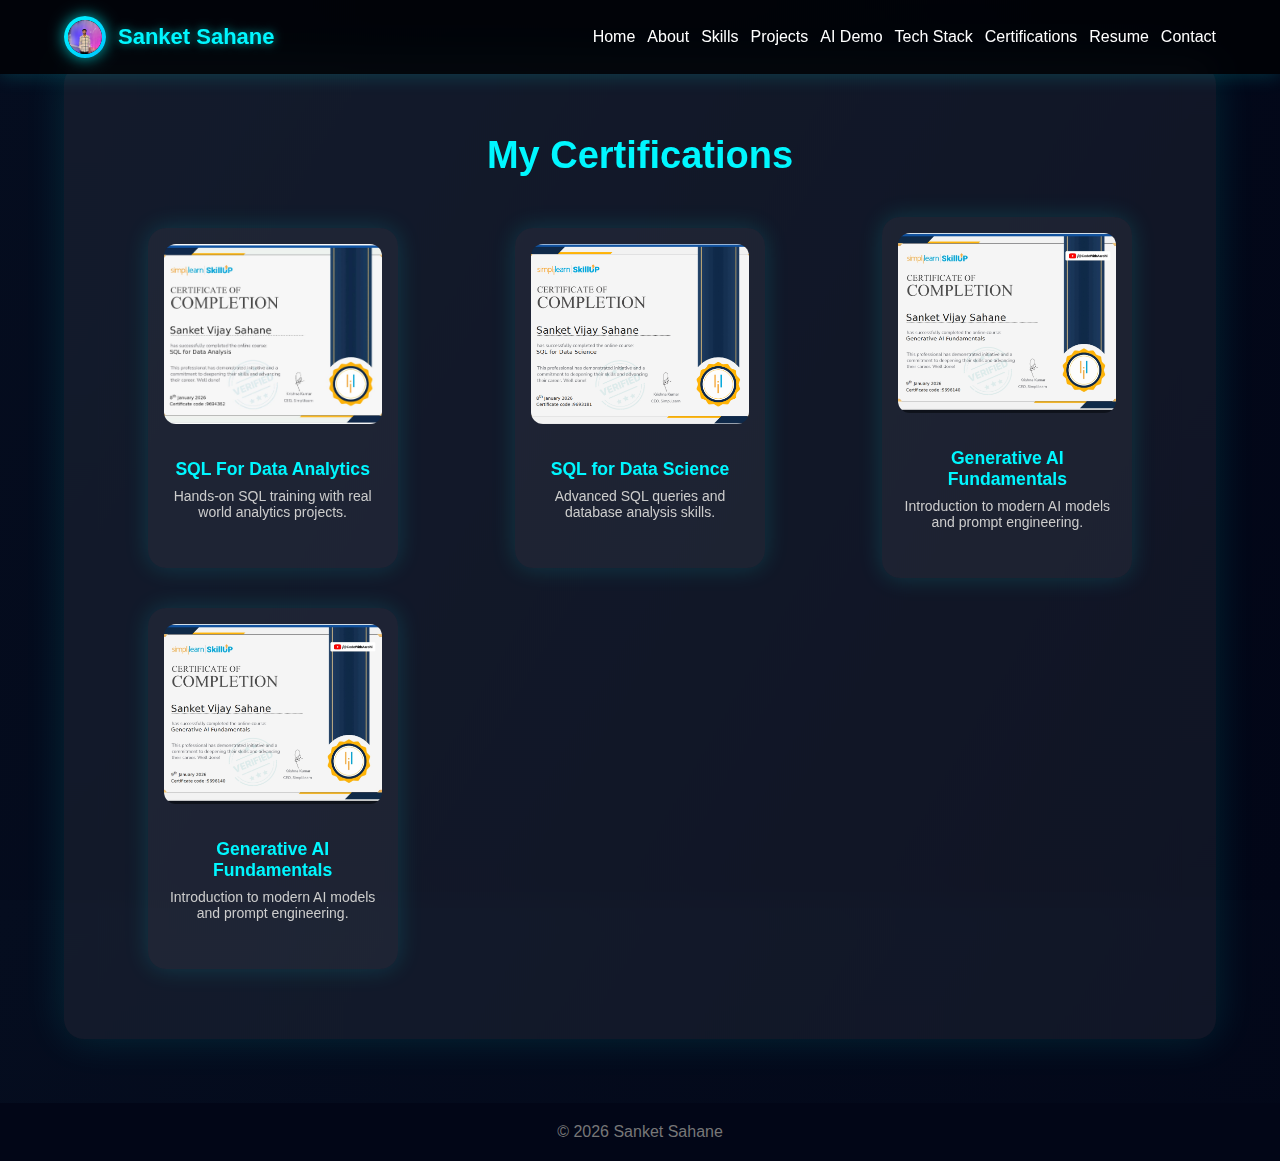
<file: Certifications.html>
<!DOCTYPE html>
<html lang="en">
<head>
<meta charset="UTF-8">
<meta name="viewport" content="width=device-width, initial-scale=1.0">
<title>Sanket Sahane | Certifications</title>
 <!-- CSS -->
  <link rel="stylesheet" href="style.css">
<style>
/* ===== GLOBAL ===== */
body{
  margin:0;
  font-family: 'Poppins', sans-serif;
  background:linear-gradient(120deg,#050d1f,#020617);
  color:#fff;
}

/* ===== NAVBAR ===== */
/* nav{
  display:flex;
  justify-content:space-between;
  align-items:center;
  padding:15px 40px;
  background:rgba(0,0,0,0.6);
  backdrop-filter:blur(10px);
}

.logo{
  font-size:22px;
  font-weight:600;
  color:#00f7ff;
}

.nav-links{
  list-style:none;
  display:flex;
  gap:20px;
}

.nav-links a{
  text-decoration:none;
  color:#fff;
  position:relative;
}

.nav-links a::after{
  content:'';
  position:absolute;
  width:0;
  height:2px;
  background:#00f7ff;
  left:0;
  bottom:-5px;
  transition:.3s;
}

.nav-links a:hover::after{
  width:100%;
} */

/* ===== CERTIFICATIONS ===== */
.certifications{
  padding:70px 40px;
  text-align:center;
}

.certifications h2{
  font-size:38px;
  margin-bottom:40px;
  color:#00f7ff;
}

/* GRID */
.cert-grid{
  display:grid;
  grid-template-columns:repeat(auto-fit,minmax(260px,1fr));
  gap:30px;
}

/* CARD */
.cert-card{
  background:rgba(255,255,255,0.05);
  border-radius:18px;
  padding:20px;
  box-shadow:0 0 25px rgba(0,255,255,0.15);
  transition:.5s;
  cursor:pointer;
  position:relative;
  overflow:hidden;
  max-width:320px;     /* 🔽 size control */
  margin:auto;
  padding:16px;
}

.cert-card::before{
  content:'';
  position:absolute;
  inset:0;
  background:linear-gradient(120deg,transparent,#00f7ff,transparent);
  opacity:0;
  transition:.5s;
}

.cert-card:hover::before{
  opacity:0.15;
}

.cert-card:hover{
  transform:translateY(-10px) scale(1.03);
  box-shadow:0 0 40px rgba(0,255,255,0.6);
}

.cert-card img{
  
  width:100%;
  height:180px;        /* 🔽 image height fixed */
  object-fit:cover;   /* image distort honar nahi */
  border-radius:10px;
  border-radius:12px;
}

.cert-card h3{
  margin:15px 0 8px;
  color:#00f7ff;
}

.cert-card p{
  font-size:14px;
  color:#ccc;
}

/* ===== FULLSCREEN IMAGE ===== */
#fullscreen{
  position:fixed;
  inset:0;
  background:rgba(0,0,0,0.92);
  display:none;
  justify-content:center;
  align-items:center;
  z-index:9999;
  animation:fadeIn .4s ease;
}

#fullscreen img{
  max-width:85%;
  max-height:85%;
  border-radius:18px;
  animation:zoomIn .4s ease;
  box-shadow:0 0 40px #00f7ff;
}

.close-btn{
  position:absolute;
  top:25px;
  right:35px;
  font-size:45px;
  color:#00f7ff;
  cursor:pointer;
  transition:.3s;
}

.close-btn:hover{
  transform:rotate(90deg) scale(1.2);
}

/* ===== ANIMATIONS ===== */
@keyframes zoomIn{
  from{transform:scale(0.6);opacity:0}
  to{transform:scale(1);opacity:1}
}

@keyframes fadeIn{
  from{opacity:0}
  to{opacity:1}
}

/* ===== FOOTER ===== */
footer{
  text-align:center;
  padding:20px;
  background:#020617;
  color:#777;
}
</style>
</head>

<body>

<!-- NAVBAR -->
<nav>
  <div class="logo-box">
  <div class="nav-logo">
    <img src="sanket.png" alt="Logo">
  </div>
  <span class="logo-text">Sanket Sahane</span>
</div>
  <ul class="nav-links">
  <li><a href="home.html">Home</a></li>
  <li><a href="about.html">About</a></li>
  <li><a href="suu.html">Skills</a></li>
  <li><a href="project.html">Projects</a></li>
  <li><a href="AIdemo.html">AI Demo</a></li>
  <li><a href="techstack.html">Tech Stack</a></li>
  <li><a href="Certifications.html">Certifications</a></li>
  <li><a href="resume.html">Resume</a></li>
  <li><a href="contact.html">Contact</a></li>
  </ul>
</nav>

<!-- CERTIFICATIONS -->
<section class="certifications">
<h2>My Certifications</h2>

<div class="cert-grid">

  <div class="cert-card" onclick="openImage(this)">
    <img src="SQL.jpg">
    <h3>SQL For Data Analytics</h3>
    <p>Hands-on SQL training with real world analytics projects.</p>
  </div>

  <div class="cert-card" onclick="openImage(this)">
    <img src="data science.png">
    <h3>SQL for Data Science</h3>
    <p>Advanced SQL queries and database analysis skills.</p>
  </div>

  <div class="cert-card" onclick="openImage(this)">
    <img src="GI.png">
    <h3>Generative AI Fundamentals</h3>
    <p>Introduction to modern AI models and prompt engineering.</p>
  </div>
   <div class="cert-card" onclick="openImage(this)">
    <img src="GI.png">
    <h3>Generative AI Fundamentals</h3>
    <p>Introduction to modern AI models and prompt engineering.</p>
  </div>

</div>
</section>

<!-- FULLSCREEN VIEW -->
<div id="fullscreen" onclick="closeImage()">
  <span class="close-btn" onclick="closeImage()">×</span>
  <img id="full-img">
</div>

<!-- FOOTER -->
<footer>
© 2026 Sanket Sahane
</footer>

<!-- JS -->
<script>
function openImage(card){
  const img = card.querySelector("img");
  document.getElementById("full-img").src = img.src;
  document.getElementById("fullscreen").style.display="flex";
}

function closeImage(){
  document.getElementById("fullscreen").style.display="none";
}
</script>
 <script src="script.js"></script>
</body>
</html>
</file>
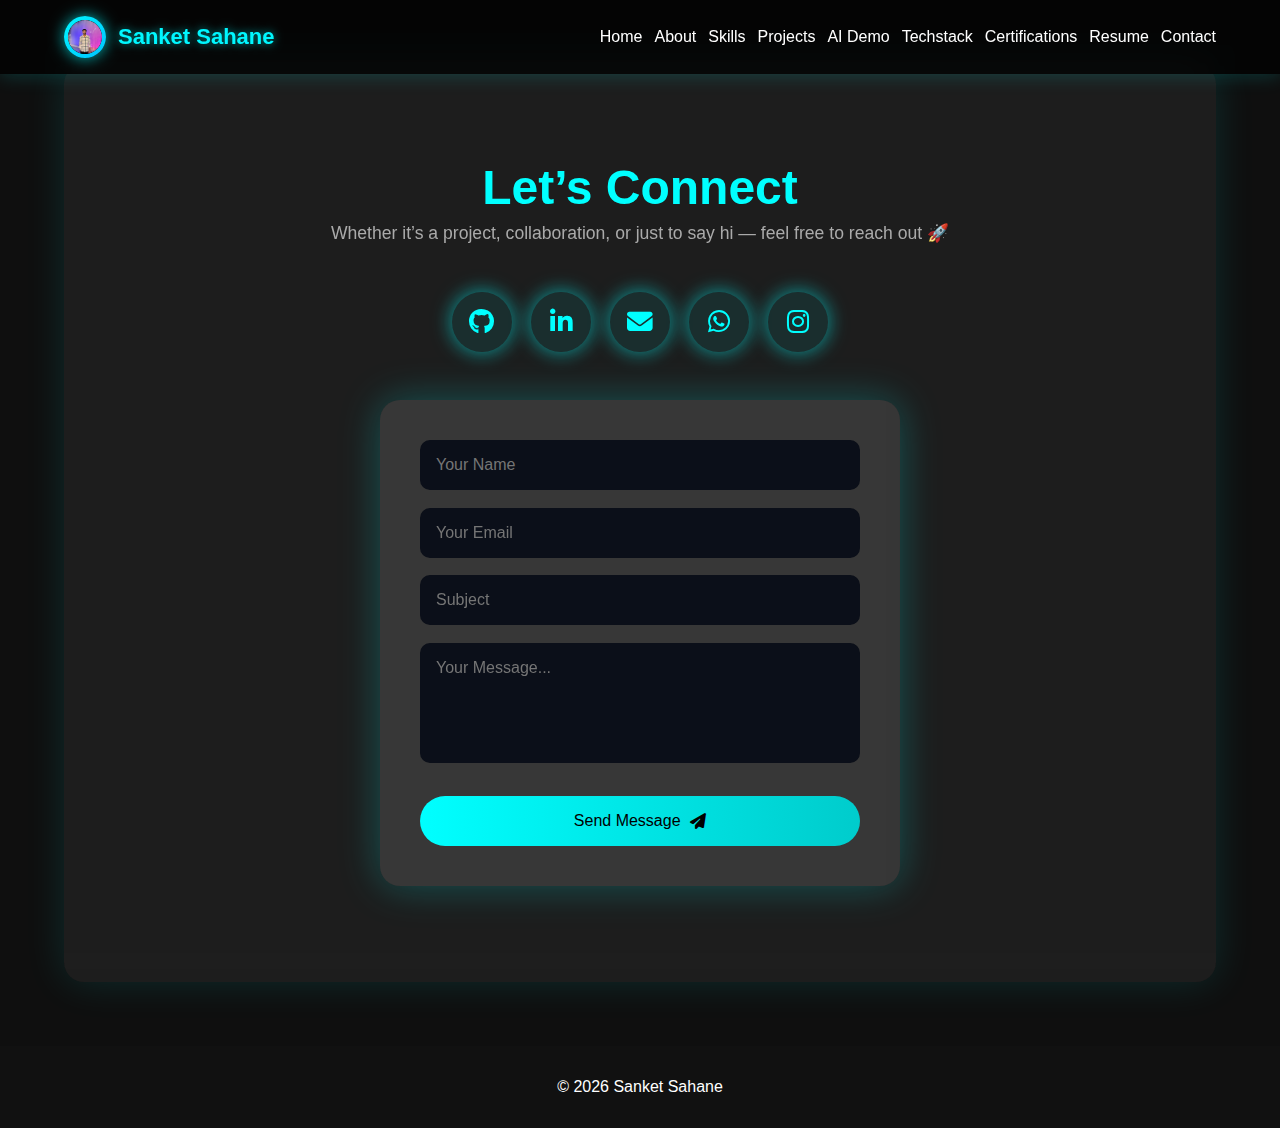
<file: contact.html>
<!DOCTYPE html>
<html lang="en">
<head>
  <meta charset="UTF-8">
  <meta name="viewport" content="width=device-width, initial-scale=1.0">
  <title>Sanket Sahane | AI Portfolio</title>

  <!-- Font Awesome -->
  <link rel="stylesheet"
    href="https://cdnjs.cloudflare.com/ajax/libs/font-awesome/6.5.1/css/all.min.css"/>

  <!-- CSS -->
  <link rel="stylesheet" href="style.css">

  <!-- AOS -->
  <link href="https://cdn.jsdelivr.net/npm/aos@2.3.4/dist/aos.css" rel="stylesheet">
</head>

<body>

<!-- Navbar -->
<nav>
  <div class="logo-box">
  <div class="nav-logo">
    <img src="sanket.png" alt="Logo">
  </div>
  <span class="logo-text">Sanket Sahane</span>
</div>
  <ul class="nav-links">
    <li><a href="home.html">Home</a></li>
    <li><a href="about.html">About</a></li>
    <li><a href="suu.html">Skills</a></li>
    <li><a href="project.html">Projects</a></li>
    <li><a href="AIdemo.html">AI Demo</a></li>
    <li><a href="techstack.html">Techstack</a></li>
    <li><a href="Certifications.html">Certifications</a></li>
    <li><a href="resume.html">Resume</a></li>
    <li><a href="contact.html">Contact</a></li>
  </ul>
</nav>

<!-- Contact Section -->
<section class="contact-page" id="contact" data-aos="fade-up">
  <h1>Let’s Connect</h1>
  <p>
    Whether it’s a project, collaboration, or just to say hi —
    feel free to reach out 🚀
  </p>

  <!-- SOCIAL ICONS -->
  <div class="contact-social">
    <a href="https://github.com/sanketsahane56" target="_blank"><i class="fab fa-github"></i></a>
    <a href="https://www.linkedin.com/in/sanket-sahane-461003332" target="_blank"><i class="fab fa-linkedin-in"></i></a>
   <a href="mailto:sanketsahane56@gmail.com"
   onclick="window.open('https://mail.google.com/mail/?view=cm&fs=1&to=sanketsahane56@gmail.com'); return false;">
   <i class="fas fa-envelope"></i></a>
    <a href="https://wa.me/qr/HM2KGGHGGLO3I1" target="_blank"><i class="fab fa-whatsapp"></i></a>
    <a href="https://www.instagram.com/its_sanket.82?igsh=cWVxMmUzc3ducDJ2" target="_blank"><i class="fab fa-instagram"></i></a>
  </div>

  <!-- CONTACT FORM (MAIL WORKING) -->
  <form class="contact-form"
        action="https://formsubmit.co/sanketsahane56@gmail.com"
        method="POST">

    <input type="text" name="name" placeholder="Your Name" required>
    <input type="email" name="email" placeholder="Your Email" required>
    <input type="text" name="subject" placeholder="Subject">
    <textarea name="message" placeholder="Your Message..." required></textarea>

    <!-- Hidden FormSubmit settings -->
    <input type="hidden" name="_subject" value="New Message From Portfolio Contact Page">
    <input type="hidden" name="_captcha" value="false">
    <input type="hidden" name="_template" value="table">

    <button type="submit">
      <span>Send Message</span>
      <i class="fas fa-paper-plane"></i>
    </button>
  </form>
</section>

<footer>© 2026 Sanket Sahane</footer>

<!-- Scripts -->
<script src="https://cdn.jsdelivr.net/npm/aos@2.3.4/dist/aos.js"></script>
<script>
  AOS.init();
</script>

<script src="script.js"></script>

</body>
</html>
</file>
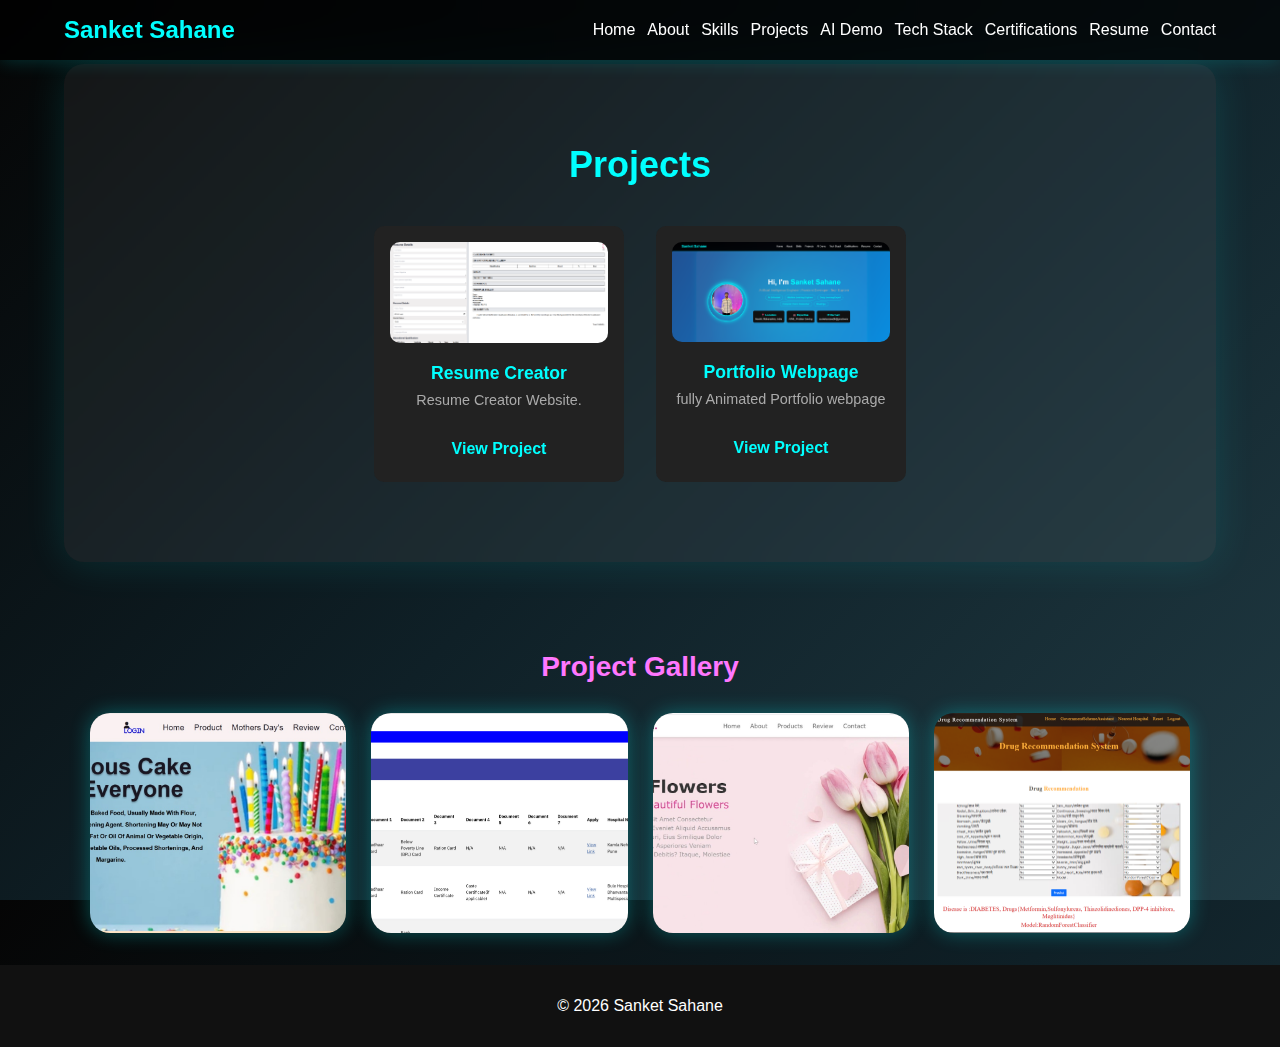
<file: project.html>
<!DOCTYPE html>
<html lang="en">
<head>
<meta charset="UTF-8">
<title>Projects Section</title>
<link rel="stylesheet" href="style.css">
<meta name="viewport" content="width=device-width, initial-scale=1.0">

<style>
body{
  margin:0;
  font-family:Arial, Helvetica, sans-serif;
  background:linear-gradient(135deg,#050505,#0f2027,#203a43);
  color:#fff;
}

/* ===== PROJECT SECTION ===== */
.projects{
  padding:80px 20px;
  text-align:center;
}

.projects h1{
  color:#00ffff;
  margin-bottom:40px;
  font-size:36px;
}

/* PROJECT CARDS */
.project-cards{
  display:flex;
  gap:30px;
  justify-content:center;
  flex-wrap:wrap;
  margin-bottom:70px;
}

.card{
  background:#1a1a1a;
  width:280px;
  padding:25px;
  border-radius:20px;
  box-shadow:0 0 30px rgba(0,255,255,0.2);
  transition:0.4s;
}

.card:hover{
  transform:translateY(-10px);
  box-shadow:0 0 50px cyan;
}

.card h3{
  margin-bottom:10px;
}

.card p{
  font-size:14px;
  color:#ccc;
}

.card a{
  display:inline-block;
  margin-top:15px;
  padding:10px 18px;
  background:#00ffff;
  color:#000;
  border-radius:25px;
  text-decoration:none;
  font-weight:bold;
}

/* ===== GALLERY ===== */
.gallery-title{
  font-size:28px;
  margin-bottom:30px;
  color:#ff77ff;
  text-align: center;
  padding-top: 25px;
}

.gallery{
  display:grid;
  grid-template-columns:repeat(auto-fit,minmax(250px,1fr));
  gap:25px;
  max-width:1100px;
  margin:auto;
}

.gallery img{
  width:100%;
  height:220px;
  object-fit:cover;
  border-radius:20px;
  cursor:pointer;
  transition:0.4s;
  box-shadow:0 0 20px rgba(0,255,255,0.3);
}

.gallery img:hover{
  transform:scale(1.05);
  box-shadow:0 0 45px cyan;
}

/* ===== LIGHTBOX ===== */
.lightbox{
  position:fixed;
  inset:0;
  background:rgba(0,0,0,0.9);
  display:flex;
  align-items:center;
  justify-content:center;
  opacity:0;
  visibility:hidden;
  transition:0.4s;
  z-index:9999;
}

.lightbox.active{
  opacity:1;
  visibility:visible;
}

.lightbox img{
  max-width:85vw;
  max-height:85vh;
  border-radius:25px;
  animation:zoom 0.4s ease;
  box-shadow:0 0 60px cyan;
}

.lightbox .close{
  position:absolute;
  top:25px;
  right:35px;
  font-size:40px;
  cursor:pointer;
  color:#00ffff;
}

@keyframes zoom{
  from{transform:scale(0.6);opacity:0;}
  to{transform:scale(1);opacity:1;}
}
/* PROJECT FULLSCREEN */
#fullscreen{
  position: fixed;
  inset: 0;
  background: rgba(0,0,0,0.95);
  display: none;
  align-items: center;
  justify-content: center;
  z-index: 10000;
  animation: fadeIn 0.4s ease;
}

#fullscreen img{
  max-width: 85vw;
  max-height: 85vh;
  border-radius: 25px;
  box-shadow: 0 0 60px cyan;
  animation: zoom 0.4s ease;
}

#fullscreen .close-btn{
  position: absolute;
  top: 25px;
  right: 35px;
  font-size: 45px;
  color: #00ffff;
  cursor: pointer;
  transition: 0.3s;
}

#fullscreen .close-btn:hover{
  transform: rotate(90deg) scale(1.1);
}

@keyframes fadeIn{
  from{opacity:0;}
  to{opacity:1;}
}

</style>
</head>

<body>
  <nav>
    <div class="logo">Sanket Sahane</div>
    <ul class="nav-links">
      <ul class="nav-links">
  <li><a href="home.html">Home</a></li>
  <li><a href="about.html">About</a></li>
  <li><a href="suu.html">Skills</a></li>
  <li><a href="project.html">Projects</a></li>
  <li><a href="AIdemo.html">AI Demo</a></li>
  <li><a href="techstack.html">Tech Stack</a></li>
  <li><a href="Certifications.html">Certifications</a></li>
  <li><a href="resume.html">Resume</a></li>
  <li><a href="contact.html">Contact</a></li>
</ul>

    </ul>
  </nav>

<section class="projects">
  <h1>Projects</h1>

  <div class="cert-grid">

  <div class="cert-card" onclick="openImage(this)">
    <img src="resumeweb.png">
      <h3>Resume Creator</h3>
      <p>Resume Creator Website.</p>
      <a href="https://sanketsahane56.github.io/resume-creator-/" target="_blank">
        View Project
      </a>
    </div>


  <div class="cert-card" onclick="openImage(this)">
    <img src="profileweb.png">
      <h3>Portfolio Webpage</h3>
      <p>fully Animated Portfolio webpage</p>
      <a href="#" target="_blank">View Project</a>
    </div>
</div>

  </div>
</section>


  <!-- GALLERY -->
  <h2 class="gallery-title">Project Gallery</h2>

  <div class="gallery">
    <img src="cake.jpeg">
    <img src="gov.png">
    <img src="flower.jpeg">
    <img src="drug.png">
  </div>
</section>
<!-- FULLSCREEN VIEW -->
<div id="fullscreen" onclick="closeImage()">
  <span class="close-btn" onclick="closeImage()">×</span>
  <img id="full-img">
</div>

<!-- LIGHTBOX -->
<div class="lightbox" id="lightbox">
  <span class="close">&times;</span>
  <img id="lightbox-img">
</div>
<footer>© 2026 Sanket Sahane</footer>
<script>
const images = document.querySelectorAll(".gallery img");
const lightbox = document.getElementById("lightbox");
const lightboxImg = document.getElementById("lightbox-img");
const closeBtn = document.querySelector(".close");

/* OPEN */
images.forEach(img=>{
  img.addEventListener("click",()=>{
    lightbox.classList.add("active");
    lightboxImg.src = img.src;
  });
});

/* CLOSE BUTTON */
closeBtn.addEventListener("click",()=>{
  lightbox.classList.remove("active");
});

/* BACKGROUND CLICK */
lightbox.addEventListener("click",(e)=>{
  if(e.target !== lightboxImg){
    lightbox.classList.remove("active");
  }
});

/* ESC KEY */
document.addEventListener("keydown",(e)=>{
  if(e.key==="Escape"){
    lightbox.classList.remove("active");
  }
});
</script>
<script>
function openImage(card){
  const img = card.querySelector("img");
  document.getElementById("full-img").src = img.src;
  document.getElementById("fullscreen").style.display="flex";
}

function closeImage(){
  document.getElementById("fullscreen").style.display="none";
}
function openImage(card){
  const img = card.querySelector("img");
  const fullscreen = document.getElementById("fullscreen");
  const fullImg = document.getElementById("full-img");

  fullImg.src = img.src;
  fullscreen.style.display = "flex";
}

function closeImage(){
  document.getElementById("fullscreen").style.display = "none";
}

/* background click close */
document.getElementById("fullscreen").addEventListener("click",(e)=>{
  if(e.target.id === "fullscreen"){
    closeImage();
  }
});

/* ESC key close */
document.addEventListener("keydown",(e)=>{
  if(e.key === "Escape"){
    closeImage();
  }
});

</script>
 <script src="script.js"></script>

</body>
</html>
</file>
<file: style.css>
/* =========================
   GLOBAL BACKGROUND (ALL SITE)
   ========================= */

html, body {
  width: 100%;
  height: 100%;
  margin: 0;
  font-family: 'Poppins', sans-serif;
  color: #fff;
}

/* Animated Gradient Background */
body {
  background: linear-gradient(
    120deg,
    #0f0c29,
    #302b63,
    #24243e
  );
  background-size: 400% 400%;
  animation: gradientBG 15s ease infinite;
   overflow-y: auto;
}

/* Gradient Animation */
@keyframes gradientBG {
  0% { background-position: 0% 50%; }
  50% { background-position: 100% 50%; }
  100% { background-position: 0% 50%; }
}
section {
  background: rgba(255, 255, 255, 0.06);
  backdrop-filter: blur(14px);
  -webkit-backdrop-filter: blur(14px);
  border-radius: 20px;
  margin: 4rem auto;
  padding: 4rem 5%;
  width: 90%;
  box-shadow: 0 0 40px rgba(0, 255, 255, 0.12);
}
/*old */

* { margin: 0; padding: 0; box-sizing: border-box; font-family: 'Poppins', sans-serif; }
body { background: #0f0f0f; color: #fff; }

/* Navbar */
nav { display: flex; justify-content: space-between; align-items: center; padding: 1rem 5%; background: #111; position: fixed; width: 100%; top: 0; z-index: 100; }
.nav-links { list-style: none; display: flex; gap: 1.5rem; }
.nav-links a { color: #fff; text-decoration: none; transition: 0.3s; }
.nav-links a:hover { color: #00ffff; }
.logo { font-size: 1.5rem; font-weight: bold; color: #00ffff; }

/* Hero */
.hero { height: 100vh; display: flex; justify-content: center; align-items: center; text-align: center; background: linear-gradient(120deg, #111, #222); }
.hero h1 { font-size: 3rem; margin-bottom: 1rem; }
.hero h2 { font-size: 2rem; margin-bottom: 2rem; color: #00ffff; }
.btn { background: #00ffff; color: #000; padding: 0.7rem 1.5rem; border: none; border-radius: 5px; cursor: pointer; transition: 0.3s; }
.btn:hover { background: #00cccc; }

/* Sections */
section { padding: 5rem 5%; }
section h2 { font-size: 2.5rem; margin-bottom: 2rem; text-align: center; color: #00ffff; }
section p { font-size: 1.1rem; text-align: center; max-width: 700px; margin: 0 auto 2rem auto; }

/* Skills */
.skills-grid { display: flex; flex-wrap: wrap; gap: 1rem; justify-content: center; }
.skill { background: #222; padding: 1rem 2rem; border-radius: 10px; }

/* Projects */
.project-grid { display: flex; flex-wrap: wrap; gap: 2rem; justify-content: center; }
.project-card { background: #222; padding: 1rem; border-radius: 10px; width: 300px; text-align: center; }
.project-card img { width: 100%; border-radius: 10px; margin-bottom: 1rem; }

/* AI Demo */
.demo-grid { display: flex; flex-wrap: wrap; gap: 2rem; justify-content: center; }
.demo-card { background: #222; padding: 1rem; border-radius: 10px; width: 300px; text-align: center; }
.demo-card textarea, .demo-card input { width: 100%; padding: 0.5rem; margin: 0.5rem 0; border-radius: 5px; border: none; }
#chat-output, #img-output { margin-top: 1rem; min-height: 50px; }

/* Contact */
.contact form { display: flex; flex-direction: column; gap: 1rem; max-width: 500px; margin: 0 auto; }
.contact input, .contact textarea { padding: 0.7rem; border-radius: 5px; border: none; }

/* Footer */
footer { text-align: center; padding: 2rem; background: #111; margin-top: 2rem; }

/* Responsive */
@media(max-width:768px){
  .nav-links { display: none; }
  .skills-grid, .project-grid, .demo-grid { flex-direction: column; align-items: center; }
}
.tagline {
  font-size: 1.5rem;
  color: #00ffff;
  margin-bottom: 1rem;
  font-weight: 400;
}
.hero {
  width: 100%;
  min-height: 100vh;
  display: flex;
  justify-content: center;
  align-items: center;
  background: linear-gradient(120deg, #0f0f0f, #111827);
  color: #fff;
  padding: 5rem;
}

.hero-container {
  display: flex;
  flex-wrap: wrap;
  gap: 3rem;
  max-width: 1200px;
  align-items: center;
  justify-content: center;
}

.profile-image img {
  width: 250px;
  height: 250px;
  border-radius: 50%;
  border: 5px solid #00ffff;
}

.hero-text {
  max-width: 700px;
}

.name-highlight {
  color: #00ffff;
}

.tagline {
  font-size: 1.3rem;
  margin-bottom: 1rem;
  color: #aaa;
}

.skills-badges span {
  display: inline-block;
  margin: 0.3rem;
  padding: 0.5rem 1rem;
  border: 1px solid #00ffff;
  border-radius: 20px;
  font-size: 0.9rem;
  color: #00ffff;
}

.info-boxes {
  display: flex;
  flex-wrap: wrap;
  gap: 1rem;
  margin: 1.5rem 0;
}

.info-box {
  background: #111;
  padding: 1rem;
  border-radius: 10px;
  min-width: 150px;
  text-align: center;
  font-size: 0.95rem;
}

.info-box p {
  font-weight: 600;
  margin-bottom: 0.5rem;
  color: #00ffff;
}

.social-links a {
  color: #00ffff;
  font-size: 1.5rem;
  margin-right: 1rem;
  transition: 0.3s;
}

.social-links a:hover {
  color: #0ff;
}

/* Responsive */
@media(max-width: 900px){
  .hero-container { flex-direction: column; text-align: center; }
  .profile-image img { width: 200px; height: 200px; }
}
.skills-section {
  padding: 5rem 5%;
  background: #0f0f0f;
  color: #fff;
  text-align: center;
}

.skills-section h2 {
  color: #00ffff;
  font-size: 2.5rem;
  margin-bottom: 0.5rem;
}

.skills-intro {
  color: #aaa;
  font-size: 1.1rem;
  margin-bottom: 3rem;
}

.skills-grid {
  display: flex;
  flex-wrap: wrap;
  justify-content: center;
  gap: 2rem;
  max-width: 1200px;
  margin: 0 auto;
}

.skill-card {
  
  border-radius: 50%;
  width: 120px;
  height: 120px;
  display: flex;
  flex-direction: column;
  align-items: center;
  justify-content: center;
  transition: transform 0.3s, box-shadow 0.3s;
  box-shadow: 0 0 20px rgba(0, 255, 255, 0.2);
}

.skill-card:hover {
  transform: scale(1.2);
  box-shadow: 0 0 30px #00ffff;
}

.skill-card img {
  width: 50px;
  margin-bottom: 0.5rem;
}

.skill-card span {
  font-size: 0.9rem;
  color: #00ffff;
}
.certifications {
  padding: 5rem 5%;
  background: #111;
  text-align: center;
  color: #fff;
}

.cert-grid {
  display: flex;
  flex-wrap: wrap;
  justify-content: center;
  gap: 2rem;
  max-width: 1200px;
  margin: 0 auto;
}

.cert-card {
  background: #222;
  padding: 1rem;
  border-radius: 10px;
  width: 250px;
  text-align: center;
  transition: transform 0.3s, box-shadow 0.3s;
}

.cert-card:hover {
  transform: scale(1.05);
  box-shadow: 0 0 20px #00ffff;
}

.cert-card img {
  width: 100%;
  border-radius: 10px;
  margin-bottom: 1rem;
}
.certifications {
  padding: 5rem 5%;
  background: #111;
  text-align: center;
  color: #fff;
}

.cert-grid {
  display: flex;
  flex-wrap: wrap;
  justify-content: center;
  gap: 2rem;
}

.cert-card {
  background: #222;
  padding: 1rem;
  border-radius: 10px;
  width: 250px;
  text-align: center;
  transition: transform 0.3s, box-shadow 0.3s;
}

.cert-card:hover {
  transform: scale(1.05);
  box-shadow: 0 0 20px #00ffff;
}

.cert-card img {
  width: 100%;
  border-radius: 10px;
  margin-bottom: 1rem;
}

.cert-card a {
  color: #00ffff;
  text-decoration: none;
  display: block;
  margin-bottom: 0.5rem;
  font-weight: bold;
}

.cert-card a:hover {
  color: #0ff;
}

.cert-card h3 {
  margin-bottom: 0.5rem;
  color: #00ffff;
  font-size: 1.1rem;
}

.cert-card p {
  font-size: 0.9rem;
  color: #aaa;
}
nav {
  background: rgba(0, 0, 0, 0.7);
  backdrop-filter: blur(12px);
  box-shadow: 0 0 20px rgba(0,255,255,0.2);
}

.nav-links a {
  color: #fff;
  position: relative;
}

.nav-links a::after {
  content: '';
  width: 0%;
  height: 2px;
  background: #00ffff;
  position: absolute;
  bottom: -5px;
  left: 0;
  transition: 0.3s;
}

.nav-links a:hover::after {
  width: 100%;
}

/* ==============================
   FIRST PAGE ACTIVE WALLPAPER
   ============================== */

.home-wallpaper {
  position: relative;
  min-height: 100vh;
  background: linear-gradient(
    120deg,
    #142d26,
    #0d1117,
    #0f172a
  );
  background-size: 400% 400%;
  animation: homeBG 12s ease infinite;
  overflow: hidden;
}

/* Gradient Animation */
@keyframes homeBG {
  0% { background-position: 0% 50%; }
  50% { background-position: 100% 50%; }
  100% { background-position: 0% 50%; }
}

/* Glow Overlay */
.home-wallpaper::before {
  content: '';
  position: absolute;
  inset: 0;
  background: radial-gradient(circle, rgba(15,23,42,0.6), transparent 70%);
  animation: glowMove 6s infinite alternate;
}

@keyframes glowMove {
  from { transform: translateX(-20px); }
  to { transform: translateX(20px); }
}
section:not(.home-wallpaper) {
  background: rgba(255,255,255,0.06);
  backdrop-filter: blur(12px);
  border-radius: 20px;
  margin: 4rem auto;
}
/* ===============================
   PROFILE IMAGE + CIRCLE MOTION
   =============================== */

.profile-image-wrapper {
  position: relative;
  width: 260px;
  height: 260px;
  display: flex;
  justify-content: center;
  align-items: center;
  perspective: 1000px;
}

/* Profile Image */
.profile-img {
  width: 290px;
  height: 290px;
  border-radius: 50%;
  border: 4px solid #00ffff;
  z-index: 2;
  animation: floatPhoto 4s ease-in-out infinite;
  box-shadow: 0 0 35px rgba(0,255,255,0.6);
}

/* Floating Animation */
@keyframes floatPhoto {
  0%   { transform: translateY(0); }
  50%  { transform: translateY(-16px); }
  100% { transform: translateY(0); }
}

/* Rotating Circle */
.rotating-circle {
  position: absolute;
  width: 320px;
  height: 320px;
  border-radius: 50%;
  border: 3px dashed #00ffff;
  animation: rotateCircle 10s linear infinite;
  box-shadow: 0 0 30px #00ffff;
}

/* Circle Rotation */
@keyframes rotateCircle {
  from { transform: rotate(0deg); }
  to   { transform: rotate(360deg); }
}

/* Glow Pulse */
.rotating-circle::after {
  content: '';
  position: absolute;
  inset: -6px;
  border-radius: 50%;
  border: 2px solid rgba(0,255,255,0.4);
  animation: pulseGlow 2.5s infinite alternate;
}

@keyframes pulseGlow {
  from { opacity: 0.4; }
  to   { opacity: 1; }
}
/* ===== Resume Section ===== */
#resume {
  min-height: 100vh;
  display: flex;
  justify-content: center;   /* horizontally center */
  align-items: center;       /* vertically center */
  padding: 80px 20px;
  background: radial-gradient(circle at top, #0f2027, #000);
}

/* Resume Container */
.resume-container {
  width: 100%;
  max-width: 900px;
  background: rgba(20, 20, 20, 0.95);
  border-radius: 18px;
  padding: 30px;
  box-shadow: 0 0 25px rgba(0, 255, 255, 0.25);
  animation: fadeUp 1s ease;
}

/* Resume Title */
.resume-title {
  text-align: center;
  font-size: 32px;
  color: cyan;
  margin-bottom: 10px;
}

.resume-subtitle {
  text-align: center;
  color: #aaa;
  margin-bottom: 25px;
}

/* Resume Cards */
.resume-card {
  background: #111;
  border-radius: 12px;
  padding: 18px;
  margin-bottom: 18px;
  border-left: 4px solid cyan;
  transition: transform 0.3s ease, box-shadow 0.3s ease;
}

.resume-card:hover {
  transform: translateY(-6px);
  box-shadow: 0 0 15px cyan;
}

/* Skills Pills */
.skill-pill {
  display: inline-block;
  padding: 6px 12px;
  margin: 6px;
  border-radius: 20px;
  background: rgba(0,255,255,0.15);
  color: rgb(16, 30, 30);
  font-size: 14px;
}

/* Resume PDF Preview */
.resume-preview {
  margin-top: 20px;
  border-radius: 12px;
  overflow: hidden;
  border: 2px solid cyan;
}

/* Download Button */
.download-btn {
  display: block;
  margin: 25px auto 0;
  padding: 14px 28px;
  font-size: 16px;
  background: cyan;
  color: #000;
  border-radius: 30px;
  text-align: center;
  width: fit-content;
  transition: 0.3s ease;
}

.download-btn:hover {
  box-shadow: 0 0 20px cyan;
  transform: scale(1.05);
}

/* Animation */
@keyframes fadeUp {
  from {
    opacity: 0;
    transform: translateY(40px);
  }
  to {
    opacity: 1;
    transform: translateY(0);
  }
}
/* ================= AI DEMO ================= */
.ai-demo {
  padding: 6rem 5%;
  background: radial-gradient(circle at top, #020617, #000);
  text-align: center;
}

.ai-demo h2 {
  color: #00ffff;
  font-size: 2.5rem;
}

.ai-sub {
  color: #aaa;
  margin-bottom: 3rem;
}

.ai-container {
  display: flex;
  gap: 2rem;
  justify-content: center;
  flex-wrap: wrap;
}

.ai-card {
  background: #020617;
  padding: 1.5rem;
  border-radius: 15px;
  width: 320px;
  box-shadow: 0 0 20px rgba(0,255,255,0.15);
}

.ai-card h3 {
  color: #00ffff;
  margin-bottom: 1rem;
}

.ai-card textarea,
.ai-card input {
  width: 100%;
  padding: 0.7rem;
  border-radius: 8px;
  border: none;
  margin-bottom: 1rem;
  background: #000;
  color: #fff;
}

.ai-card button {
  background: #00ffff;
  color: #000;
  padding: 0.6rem 1.2rem;
  border: none;
  border-radius: 8px;
  cursor: pointer;
  transition: 0.3s;
}

.ai-card button:hover {
  background: #00cccc;
}

/* THINKING */
.ai-thinking {
  display: none;
  margin-top: 2rem;
}

.spinner {
  width: 50px;
  height: 50px;
  border: 5px solid #222;
  border-top: 5px solid #00ffff;
  border-radius: 50%;
  margin: auto;
  animation: spin 1s linear infinite;
}

@keyframes spin {
  to { transform: rotate(360deg); }
}

/* RESULT */
.ai-result {
  margin-top: 2rem;
  padding: 1.5rem;
  max-width: 700px;
  margin-inline: auto;
  background: #020617;
  border-radius: 12px;
  color: #0ff;
  display: none;
  box-shadow: 0 0 25px rgba(0,255,255,0.25);
}

/* ================= CONTACT SECTION ================= */

.contact-page {
  min-height: 100vh;
  padding: 6rem 2rem;
  text-align: center;
  background: radial-gradient(circle at top, #020617, #000);
  animation: fadeUp 1s ease;
}

.contact-page h1 {
  font-size: 3rem;
  color: #00ffff;
  margin-bottom: 0.5rem;
}

.contact-page p {
  max-width: 700px;
  margin: auto;
  color: #aaa;
  margin-bottom: 3rem;
}

/* SOCIAL ICONS */
.contact-social {
  display: flex;
  justify-content: center;
  gap: 1.2rem;
  margin-bottom: 3rem;
}

.contact-social a {
  width: 60px;
  height: 60px;
  background: rgba(0,255,255,0.08);
  border-radius: 50%;
  display: flex;
  justify-content: center;
  align-items: center;
  font-size: 1.6rem;
  color: #00ffff;
  box-shadow: 0 0 20px rgba(0,255,255,0.6);
  transition: all 0.4s ease;
  position: relative;
  overflow: hidden;
}

.contact-social a::before {
  content: '';
  position: absolute;
  inset: 0;
  background: radial-gradient(circle, rgba(0,255,255,0.6), transparent);
  opacity: 0;
  transition: 0.4s;
}

.contact-social a:hover::before {
  opacity: 1;
}

.contact-social a:hover {
  transform: scale(1.25) rotate(8deg);
  box-shadow: 0 0 35px #00ffff;
}

/* FORM CARD */
.contact-form {
  max-width: 520px;
  margin: auto;
  padding: 2.5rem;
  border-radius: 20px;
  background: rgba(255,255,255,0.06);
  backdrop-filter: blur(15px);
  box-shadow: 0 0 40px rgba(0,255,255,0.25);
  display: flex;
  flex-direction: column;
  gap: 1.1rem;
}

.contact-form input,
.contact-form textarea {
  padding: 1rem;
  border-radius: 10px;
  border: none;
  outline: none;
  background: #0b0f19;
  color: #fff;
  font-size: 1rem;
}

.contact-form textarea {
  resize: none;
  height: 120px;
}

/* SEND BUTTON */
.contact-form button {
  margin-top: 1rem;
  padding: 1rem;
  border-radius: 50px;
  border: none;
  background: linear-gradient(90deg, #00ffff, #00cccc);
  font-size: 1rem;
  cursor: pointer;
  color: #000;
  display: flex;
  justify-content: center;
  align-items: center;
  gap: 0.6rem;
  transition: 0.4s;
}

.contact-form button:hover {
  transform: scale(1.08);
  box-shadow: 0 0 30px #00ffff;
}

/* ENTRY ANIMATION */
@keyframes fadeUp {
  from { opacity: 0; transform: translateY(50px); }
  to { opacity: 1; transform: translateY(0); }
}
/* ================= SOCIAL PLATFORM ================= */

.social-platforms {
  padding: 6rem 2rem;
  text-align: center;
  background: radial-gradient(circle at center, #041b24, #020617, #000);
  overflow: hidden;
}

.social-platforms h2 {
  font-size: 2.8rem;
  color: #00ffff;
  margin-bottom: 3rem;
  animation: fadeDown 1s ease;
}

/* ICON CONTAINER */
.platform-icons {
  display: flex;
  justify-content: center;
  gap: 2rem;
  flex-wrap: wrap;
}

/* ICON BASE */
.platform-icons .icon {
  width: 60px;          /* circle size small */
  height: 60px;
  font-size: 1.6rem;   /* icon size small */
  border-radius: 50%;
  display: flex;
  justify-content: center;
  align-items: center;
  animation: float 4s ease-in-out infinite;
  box-shadow: 0 0 22px rgba(0,255,255,0.6);
  transition: 0.4s;
}


/* DIFFERENT FLOAT TIMING */
.platform-icons .icon:nth-child(2){ animation-delay: .5s }
.platform-icons .icon:nth-child(3){ animation-delay: 1s }
.platform-icons .icon:nth-child(4){ animation-delay: 1.5s }
.platform-icons .icon:nth-child(5){ animation-delay: 2s }

/* HOVER EFFECT */
.platform-icons .icon:hover {
  transform: scale(1.4) rotate(10deg);
  box-shadow: 0 0 60px #00ffff;
}

/* PLATFORM COLORS */
.github { background: #111; }
.linkedin { background: #0a66c2; }
.email { background: #ff4b5c; }
.whatsapp { background: #25d366; }
.instagram {
  background: radial-gradient(circle at top left,
    #f58529, #dd2a7b, #8134af, #515bd4);
}

/* FLOATING ANIMATION */
@keyframes float {
  0% { transform: translateY(0px); }
  50% { transform: translateY(-25px); }
  100% { transform: translateY(0px); }
}

/* TITLE ANIMATION */
@keyframes fadeDown {
  from { opacity: 0; transform: translateY(-30px); }
  to { opacity: 1; transform: translateY(0); }
}
.platform-icons .icon {
  background: #00ffff;   /* circle color */
}

.platform-icons .icon i {
  color: #000;
}
/* ===== PARALLAX BASE ===== */
.connect-section {
  position: relative;
  min-height: 100vh;
  overflow: hidden;
  background: #020617;
}

/* All layers */
.parallax {
  position: absolute;
  inset: 0;
  pointer-events: none;
  transition: transform 0.1s linear;
}

/* Back layer (slow) */
.layer-back {
  background: radial-gradient(circle at 20% 30%, rgba(0,255,255,0.15), transparent 40%),
              radial-gradient(circle at 80% 70%, rgba(88,101,242,0.15), transparent 45%);
}

/* Middle layer */
.layer-mid {
  background: radial-gradient(circle at 60% 40%, rgba(0,255,255,0.25), transparent 45%);
}

/* Front layer (fast, glow) */
.layer-front {
  background: radial-gradient(circle at 50% 50%, rgba(0,255,255,0.35), transparent 50%);
  filter: blur(30px);
}

/* Card always above */
.connect-card {
  position: relative;
  z-index: 10;
  backdrop-filter: blur(16px);
  background: rgba(255,255,255,0.06);
  border-radius: 20px;
}
.about-section {
  min-height: 100vh;
  background: radial-gradient(circle at top, #020617, #000);
  display: flex;
  align-items: center;
  padding: 80px 10%;
}

.about-container {
  display: flex;
  align-items: center;
  gap: 80px;
  width: 100%;
  flex-wrap: wrap;
}

/* ===== PHOTO ===== */
.about-photo {
  position: relative;
  width: 260px;
  height: 260px;
}

.about-photo img {
  width: 100%;
  height: 100%;
  border-radius: 50%;
  object-fit: cover;
  position: relative;
  z-index: 2;
  border: 4px solid #020617;
}

/* Rotating Glow Circle */
.photo-ring {
  position: absolute;
  inset: -12px;
  border-radius: 50%;
  background: conic-gradient(
    from 0deg,
    #22f5ff,
    transparent,
    #22f5ff
  );
  filter: blur(2px);
  animation: spin 8s linear infinite;
}

@keyframes spin {
  100% {
    transform: rotate(360deg);
  }
}

/* ===== CONTENT ===== */
.about-content {
  max-width: 520px;
  padding: 35px;
  border-radius: 20px;
  background: rgba(255,255,255,0.06);
  backdrop-filter: blur(14px);
  box-shadow: 0 0 40px rgba(0,0,0,0.8);
  border: 1px solid rgba(34,245,255,0.2);
}

.about-content h2 {
  font-size: 2.5rem;
  color: #22f5ff;
  margin-bottom: 15px;
}

.about-content p {
  color: #ddd;
  line-height: 1.7;
}

.about-content span {
  color: #22f5ff;
}

/* Tags */
.about-tags {
  margin-top: 20px;
  display: flex;
  gap: 12px;
  flex-wrap: wrap;
}

.about-tags span {
  padding: 8px 14px;
  border-radius: 30px;
  background: rgba(34,245,255,0.15);
  color: #22f5ff;
  font-size: 0.85rem;
  transition: 0.3s;
}

.about-tags span:hover {
  background: #22f5ff;
  color: #000;
}
.skillls-section {
  padding: 80px 60px;
  background: radial-gradient(circle at top, #050a14, #000);
}

.skillls-title {
  text-align: center;
  font-size: 2.6rem;
  color: #00ffff;
  margin-bottom: 60px;
}

/* GRID */
.skillls-grid {
  display: grid;
  grid-template-columns: repeat(4, 1fr);
  gap: 40px;
}

/* CENTER bottom 2 cards */
.skillls-grid .skill-card:nth-child(5),
.skillls-grid .skill-card:nth-child(6) {
  grid-column: span 2;
  justify-self: center;
}

/* CARD */
.skilll-card {
  background: linear-gradient(145deg, #050a14, #000);
  border-radius: 18px;
  padding: 30px 35px;
  min-height: 260px;
  border: 1px solid rgba(0,255,255,0.25);
  box-shadow: 0 0 30px rgba(0,255,255,0.25);
  transition: 0.4s ease;
}

.skilll-card:hover {
  transform: translateY(-8px);
  box-shadow: 0 0 50px #00ffff;
}

.skilll-card h3 {
  color: #fff;
  margin-bottom: 18px;
  font-size: 1.2rem;
}

.skilll-card ul {
  padding-left: 18px;
}

.skilll-card li {
  color: #dff;
  margin-bottom: 8px;
  font-size: 0.95rem;
}

/* RESPONSIVE */
@media (max-width: 1200px) {
  .skills-grid {
    grid-template-columns: repeat(2, 1fr);
  }

  .skillls-grid .skilll-card:nth-child(5),
  .skillls-grid .skilll-card:nth-child(6) {
    grid-column: span 1;
  }
}

@media (max-width: 600px) {
  .skillls-grid {
    grid-template-columns: 1fr;
  }
}
/* ===== SKILLS BADGES (NO MOVEMENT) ===== */
.skills-badges {
  display: flex;
  flex-wrap: wrap;
  gap: 14px;
  margin-top: 20px;
}

/* BADGE BASE */
.skills-badges span {
  position: relative;
  padding: 10px 22px;
  border-radius: 30px;
  font-size: 0.9rem;
  color: #00ffff;
  background: rgba(0, 255, 255, 0.08);
  border: 1px solid rgba(0, 255, 255, 0.5);
  backdrop-filter: blur(8px);
  cursor: default;

  transition: 
    background 0.35s ease,
    color 0.35s ease,
    box-shadow 0.35s ease,
    transform 0.35s ease;
}

/* HOVER – PREMIUM BUT STATIC */
.skills-badges span:hover {
  background: linear-gradient(135deg, #00ffff, #00caca);
  color: #000;
  box-shadow: 0 0 25px rgba(0,255,255,0.9);
  transform: scale(1.12); /* subtle zoom only */
}

.ski-container {
  display: grid;
  grid-template-columns: repeat(auto-fit, minmax(220px, 1fr));
  gap: 20px;
  margin-top: 30px;
  
}

.ski-card {
  background: #3d647f;
  color: #fff;
  padding: 20px;
  border-radius: 12px;
  box-shadow: 0 0 15px rgba(0,0,0,0.6);
  transition: transform 0.3s ease;
}

.ski-card:hover {
  transform: translateY(-5px);
}

.ski-card h3 {
  text-align: left;
  padding-left: 30px;
  margin-bottom: 10px;
  font-size: 18px;
  color: #00caca;
}

.ski-card ul {
  padding-left: 40px;
  text-align: left;
}

.ski-card li {
  margin-bottom: 6px;
}

.ski-container {
  height: auto !important;
  min-height: unset !important;
  overflow: visible !important;
  position: relative !important;
}
.ski-card {
  height: auto !important;
  max-height: none !important;
}





.tech-stack {
  padding: 100px 8%;
  text-align: center;
}

/* Title */
.tech-title {
  font-size: 3rem;
  color: #00ffff;
  text-shadow: 0 0 30px rgba(255,108,255,0.6);
}

.tech-sub {
  margin-top: 10px;
  color: #fcf6f6;
  margin-bottom: 70px;
}

/* Grid */
.tech-grid {
  display: grid;
  grid-template-columns: repeat(auto-fit, minmax(280px, 1fr));
  gap: 35px;
}

/* Cards */
.tech-card {
  background: #374040;
  border-radius: 22px;
  padding: 32px;
  border: 1px solid rgba(255,105,255,0.25);
  box-shadow: 0 0 35px rgba(255,105,255,0.15);
  backdrop-filter: blur(12px);
  transition: transform 0.4s ease, box-shadow 0.4s ease;
}

.tech-card:hover {
  transform: translateY(-10px) scale(1.02);
  box-shadow: 0 0 55px rgba(255,105,255,0.45);
}

.tech-card h3 {
  margin-bottom: 25px;
  font-size: 1.35rem;
}

/* Skills */
.skill {
  display: flex;
  justify-content: space-between;
  font-size: 0.95rem;
  color: #eaeaea;
  background-color:#1570ba;
}

/* Progress Bar */
.bar {
  height: 9px;
  background: #141414;
  border-radius: 10px;
  overflow: hidden;
  margin: 10px 0 20px;
}

.bar div {
  height: 100%;
  border-radius: 10px;
  background: linear-gradient(90deg, #ff6cff, #8b5cff);
  box-shadow: 0 0 15px rgba(255,108,255,0.7);
}

/* Mobile */
@media (max-width: 600px) {
  .tech-title {
    font-size: 2.3rem;
  }
}
/* LOGO CONTAINER */
.logo-box{
  display:flex;
  align-items:center;
  gap:12px;
}

/* LOGO CIRCLE */
.nav-logo{
  width:42px;
  height:42px;
  border-radius:50%;
  padding:4px;
  position:relative;
  background:linear-gradient(135deg,#00f7ff,#00c3ff);
  box-shadow:0 0 15px rgba(0,255,255,0.7);
  animation:logoPulse 2.5s infinite;
}

/* LOGO IMAGE */
.nav-logo img{
  width:100%;
  height:100%;
  border-radius:50%;
  object-fit:cover;
  background:#000;
}

/* TEXT */
.logo-text{
  font-size:22px;
  font-weight:700;
  color:#00f7ff;
  text-shadow:0 0 10px rgba(0,255,255,0.6);
}

/* GLOW PULSE */
@keyframes logoPulse{
  0%{box-shadow:0 0 10px #00f7ff;}
  50%{box-shadow:0 0 25px #00f7ff;}
  100%{box-shadow:0 0 10px #00f7ff;}
}










/* ===== BLACK SECTION OVERLAP FIX (MOBILE) ===== */
@media (max-width:768px){

  section{
    height:auto !important;
    min-height:auto !important;
    position:relative !important;
    overflow:visible !important;
  }

  body{
    overflow-x:hidden;
  }

}


/* ===== FLEXIBLE NAVBAR (NO TOGGLE) ===== */
nav{
  flex-wrap:wrap;
}

.nav-links{
  flex-wrap:wrap;
  justify-content:center;
}

.nav-links li{
  white-space:nowrap;
}

@media(max-width:768px){
  .nav-links{
    width:100%;
    justify-content:center;
  }
}


/* ===== CONTROLLED FLEX NAVBAR (NO DISAPPEAR) ===== */
nav{
  overflow:visible;
}

.nav-links{
  max-width:100%;
  display:flex;
  flex-wrap:wrap;
  gap:12px;
}

.nav-links li{
  flex:0 0 auto;
}

@media(max-width:900px){
  .nav-links{
    max-height:80px; /* roughly 2 lines */
  }
}

/* Remove underline from social icons */
.social-icons a,
.social-links a,
a {
  text-decoration: none !important;
}
</file>
